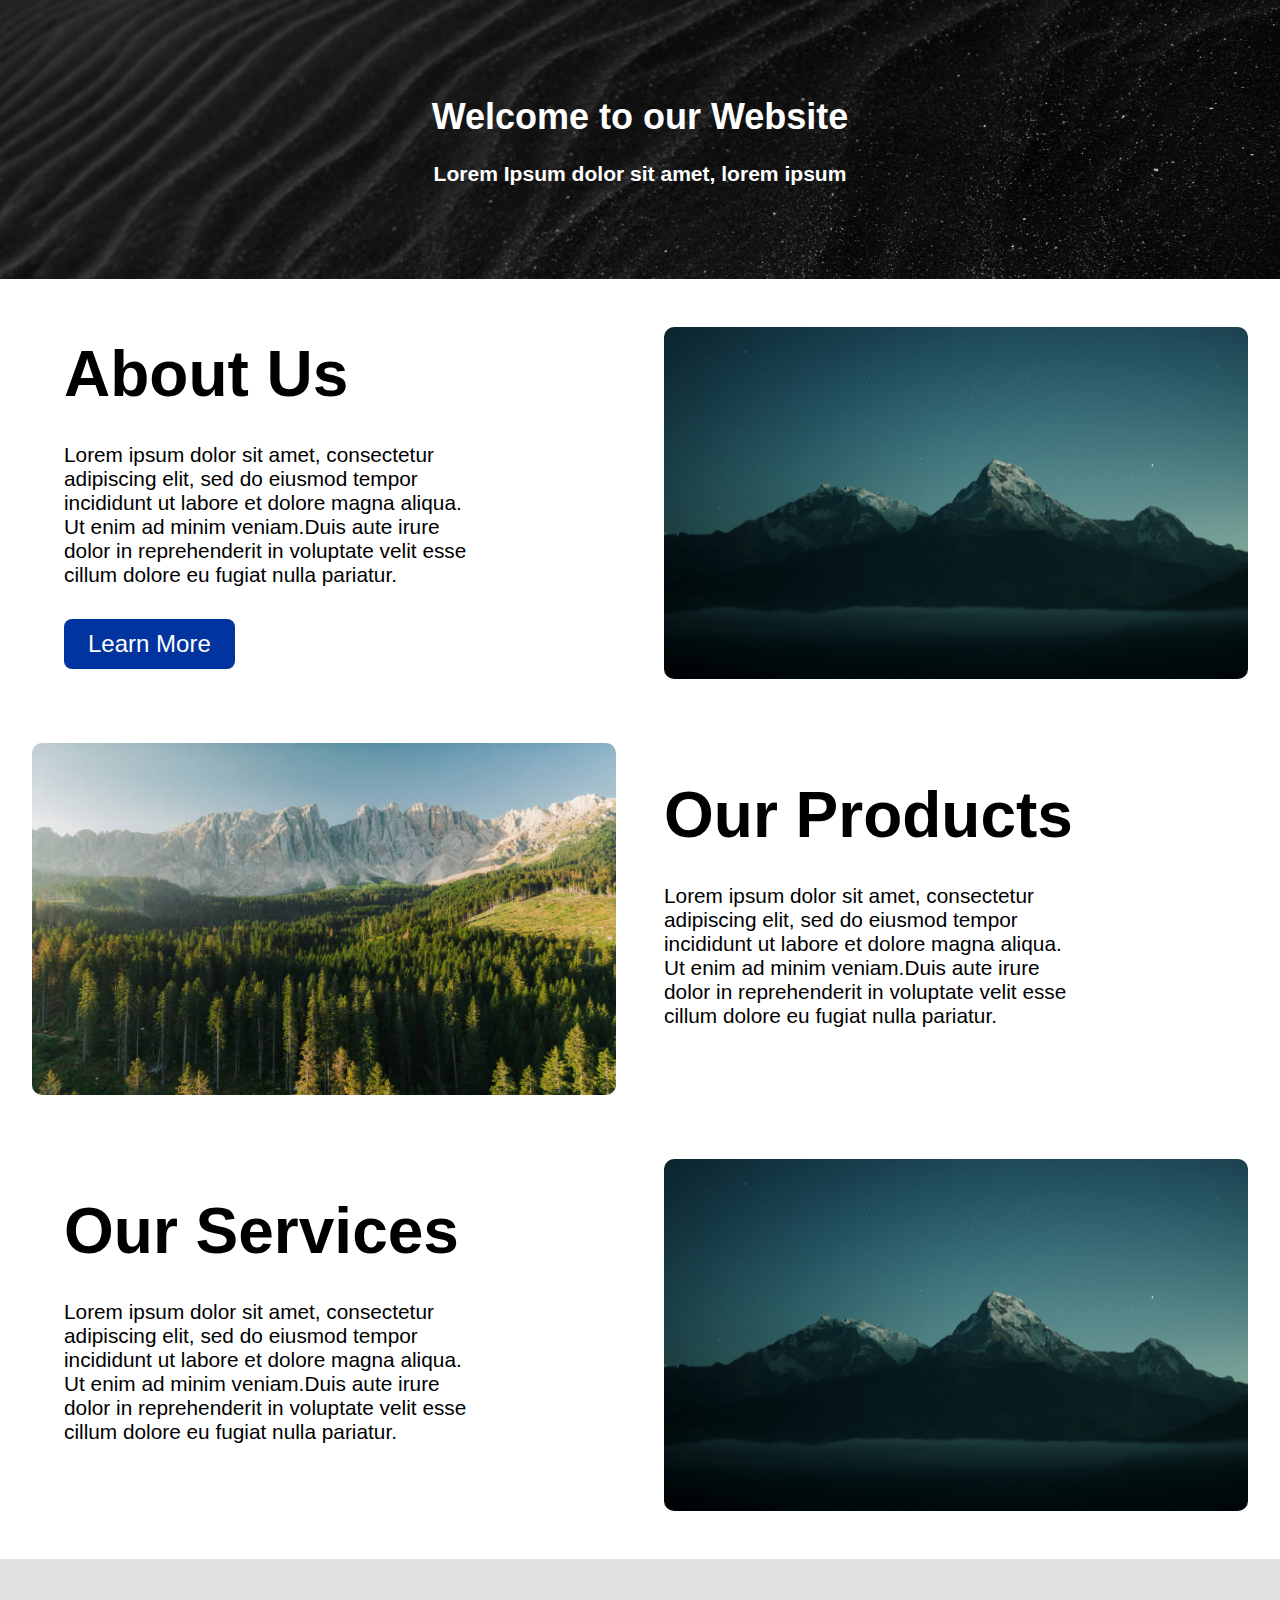
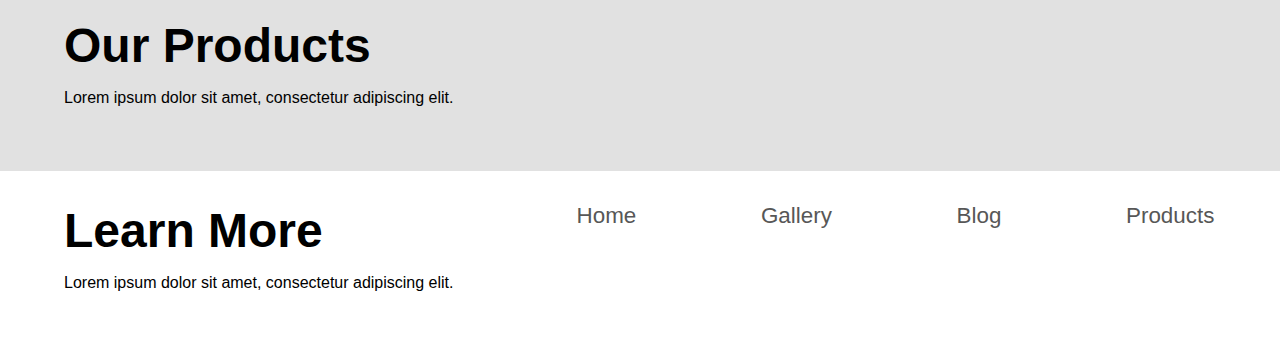
<file: index.html>
<!DOCTYPE html>
<html lang="en">
    <head>
        <meta charset="UTF-8">
        <meta name="viewport" content="width=device-width, initial-scale=1.0">
        <title>Document</title>
        <link rel="stylesheet" href="style.css"> 
    </head>
    
<body>
    <div class="welcome">
        <h1>Welcome to our Website</h1>
        <h3>Lorem Ipsum dolor sit amet, lorem ipsum</h3>
    </div>
    <div class="mainbox">
        <div class="box1">
            <div class="aboutbox">
            <h1>About Us</h1>
            <p>Lorem ipsum dolor sit amet, consectetur adipiscing elit, 
                sed do eiusmod tempor incididunt ut labore et dolore magna aliqua. 
                Ut enim ad minim veniam.Duis aute irure dolor in reprehenderit in voluptate velit esse 
                cillum dolore eu fugiat nulla pariatur.
            </p>
            <button class="button">Learn More</button>
            </div>
            <img sizes="4rem" class="image1" src="/images/gradient3.jpg" alt="about us">
        </div>
        <div class="box2">
            <img sizes="4rem" class="image1" src="/images/3.jpg" alt="about us">
            <div class="aboutbox2">
                <h1>Our Products</h1>
                <p>Lorem ipsum dolor sit amet, consectetur adipiscing elit, 
                    sed do eiusmod tempor incididunt ut labore et dolore magna aliqua. 
                    Ut enim ad minim veniam.Duis aute irure dolor in reprehenderit 
                    in voluptate velit esse cillum dolore eu fugiat nulla pariatur.
                </p>
            </div>
        </div>
        <div class="box3">
            <div class="aboutbox3">
                <h1>Our Services</h1>
                <p>Lorem ipsum dolor sit amet, consectetur adipiscing elit, 
                    sed do eiusmod tempor incididunt ut labore et dolore magna aliqua. 
                    Ut enim ad minim veniam.Duis aute irure dolor in reprehenderit in voluptate velit esse 
                    cillum dolore eu fugiat nulla pariatur.
                </p>
                </div>
                <img sizes="4rem" class="image1" src="/images/gradient3.jpg" alt="about us">
        </div>
    </div>
    <div class="ourproducts">
    <h1>Our Products</h1>
    <p>Lorem ipsum dolor sit amet, consectetur adipiscing elit.</p>
    </div>
    <footer>
    <div>
        <h1>Learn More</h1>
        <p>Lorem ipsum dolor sit amet, consectetur adipiscing elit.</p>
    </div>
    <a href="">Home</a>
    <a href="/gallery.html">Gallery</a>
    <a href="/blog.html">Blog</a>
    <a href="/products.html">Products</a>
    </footer>
</body>
</html>
</file>
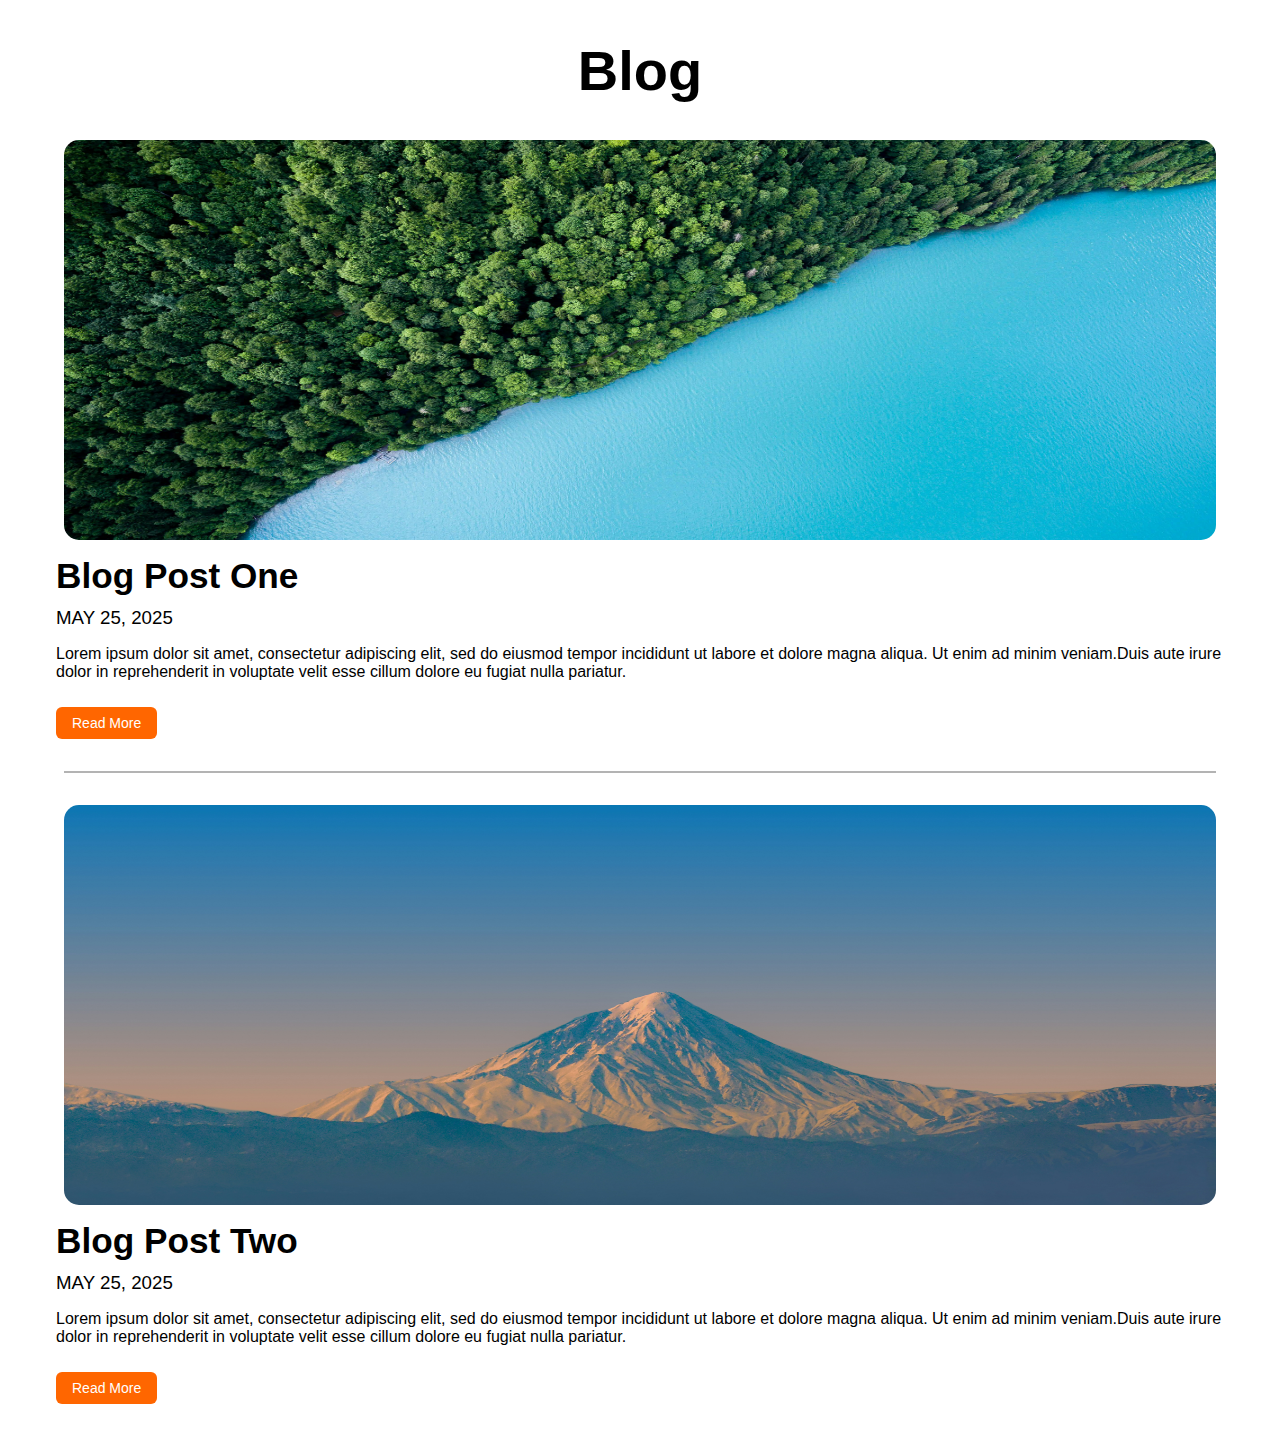
<file: blog.html>
<!DOCTYPE html>
<html lang="en">
<head>
    <meta charset="UTF-8">
    <meta name="viewport" content="width=device-width, initial-scale=1.0">
    <title>Blog</title>
    <link rel="stylesheet" href="/style.css">
</head>
<body>
    <h1 style="text-align: center;font-size: 3.5rem;">Blog</h1>
<div class="blog-wrapper">
    <div class="imgcontainer">
        <img src="/images/11.jpg" alt="">
    
    </div>
    <div class="blog1">
    <h2>Blog Post One</h2>
    <h3>MAY 25, 2025</h3>
    <input type="checkbox" id="read-toggle1" hidden>
    <p>Lorem ipsum dolor sit amet, consectetur adipiscing elit, 
        sed do eiusmod tempor incididunt ut labore et dolore magna aliqua. 
        Ut enim ad minim veniam.Duis aute irure dolor in reprehenderit in voluptate velit esse 
        cillum dolore eu fugiat nulla pariatur.
        <span class="more-text1">
            Ut enim ad minim veniam, quis nostrud exercitation ullamco laboris nisi ut aliquip ex ea commodo consequat. 
            Duis aute irure dolor in reprehenderit in voluptate velit esse cillum dolore eu fugiat nulla pariatur. 
            Excepteur sint occaecat cupidatat non proident, sunt in culpa qui officia deserunt mollit anim id est laborum.
            The passage experienced a surge in popularity during the 1960s when Letraset used it on their dry-transfer sheets, and again during the 90s as desktop publishers bundled the text with their software. Today it's seen all around the web; on templates, websites, and stock designs. Use our generator to get your own, or read on for the authoritative history of lorem ipsum.
        </span>
    </p>
    <label for="read-toggle1" class="read-more-label1"></label>
    </div>
</div>
    <hr>
<div class="blog-wrapper">
    <div class="imgcontainer">
        <img src="/images/12.jpg" alt="">
    
    </div>
    <div class="blog1">
    <h2>Blog Post Two</h2>
    <h3>MAY 25, 2025</h3>
    <input type="checkbox" id="read-toggle2" hidden>
    <p>Lorem ipsum dolor sit amet, consectetur adipiscing elit, 
        sed do eiusmod tempor incididunt ut labore et dolore magna aliqua. 
        Ut enim ad minim veniam.Duis aute irure dolor in reprehenderit in voluptate velit esse 
        cillum dolore eu fugiat nulla pariatur.
    <span class="more-text2">
        Ut enim ad minim veniam, quis nostrud exercitation ullamco laboris nisi ut aliquip ex ea commodo consequat.
         Duis aute irure dolor in reprehenderit in voluptate velit esse cillum dolore eu fugiat nulla pariatur. 
         Excepteur sint occaecat cupidatat non proident, sunt in culpa qui officia deserunt mollit anim id est laborum.
         The passage experienced a surge in popularity during the 1960s when Letraset used it on their dry-transfer sheets, and again during the 90s as desktop publishers bundled the text with their software. Today it's seen all around the web; on templates, websites, and stock designs. Use our generator to get your own, or read on for the authoritative history of lorem ipsum.
    </span>
    </p>
    <label for="read-toggle2" class="read-more-label2"></label>
    </div>
</div>
</body>
</html>
</file>
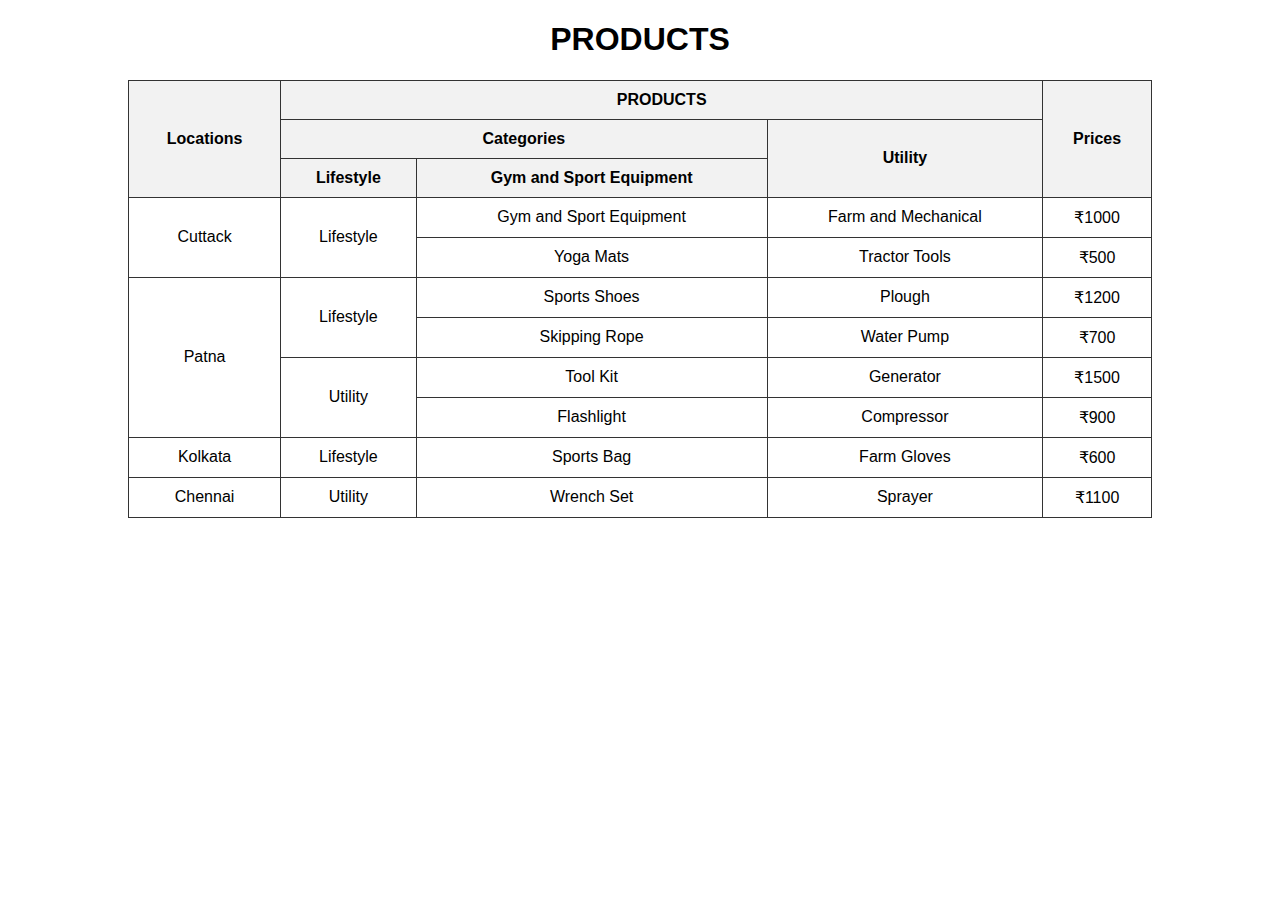
<file: products.html>
<!DOCTYPE html>
<html lang="en">
<head>
    <meta charset="UTF-8">
    <meta name="viewport" content="width=device-width, initial-scale=1.0">
    <title>Products</title>
    <link rel="stylesheet" href="/style.css">
</head>
<body>
  <div class="headp">
    <h1>PRODUCTS</h1>
  </div>
    <table>
        <tr>
          <th rowspan="3">Locations</th>
          <th colspan="3">PRODUCTS</th>
          <th rowspan="3">Prices</th>
        </tr>
        <tr>
          <th colspan="2">Categories</th>
          <th rowspan="2">Utility</th>
        </tr>
        <tr>
          <th>Lifestyle</th>
          <th>Gym and Sport Equipment</th>
        </tr>
        <tr>
          <td rowspan="2">Cuttack</td>
          <td rowspan="2">Lifestyle</td>
          <td>Gym and Sport Equipment</td>
          <td>Farm and Mechanical</td>
          <td>₹1000</td>
        </tr>
        <tr>
          <td>Yoga Mats</td>
          <td>Tractor Tools</td>
          <td>₹500</td>
        </tr>
        <tr>
          <td rowspan="4">Patna</td>
          <td rowspan="2">Lifestyle</td>
          <td>Sports Shoes</td>
          <td>Plough</td>
          <td>₹1200</td>
        </tr>
        <tr>
          <td>Skipping Rope</td>
          <td>Water Pump</td>
          <td>₹700</td>
        </tr>
        <tr>
          <td rowspan="2">Utility</td>
          <td>Tool Kit</td>
          <td>Generator</td>
          <td>₹1500</td>
        </tr>
        <tr>
          <td>Flashlight</td>
          <td>Compressor</td>
          <td>₹900</td>
        </tr>
        <tr>
          <td>Kolkata</td>
          <td>Lifestyle</td>
          <td>Sports Bag</td>
          <td>Farm Gloves</td>
          <td>₹600</td>
        </tr>
        <tr>
          <td>Chennai</td>
          <td>Utility</td>
          <td>Wrench Set</td>
          <td>Sprayer</td>
          <td>₹1100</td>
        </tr>
      </table>      
</body>
</html>
</file>
<file: style.css>
*{
    border: 0;
    padding: 0;
    box-sizing: border-box;
}
body,html{
    padding: 0;
    border: 0;
    margin: 0;
    overflow-x: hidden;
    font-family:Arial, Helvetica, sans-serif;
}
.welcome{
    background-image: url('/images/2.jpg');
    background-repeat: no-repeat;
    background-size: cover;
    text-align: center;
    font-size: large;
    padding: 4.5rem 0rem;
    max-width: 100%;
    display: block;
    width: 100%;
    color: rgb(255, 255, 255);
}
@media screen and (max-width: 768px) {
    .welcome {
      width: 100%;
    }
    footer>a{
        font-size: 1.2rem;
        text-decoration: none;
        color: rgb(87, 87, 87);
    }
  }
.box1,
.box3{
    display: flex;
    justify-content: space-between;
    align-items: center;
    padding: 3rem 2rem;
}
.box2{
    display: flex;
    align-items: center;
    padding: 1rem 2rem;
}
@media screen and (max-width: 768px) {
    .box1,.box2,.box3 {
      flex-direction: column;
      justify-content: space-around;
    }
  }
.aboutbox,.aboutbox3{
    padding: 0rem 2rem;
    width: 30rem;
}
.aboutbox2{
    padding: 0rem 2rem;
    width: 30rem;
    margin: 0rem 1rem;
}
.aboutbox>h1,.aboutbox2>h1,.aboutbox3>h1{
    font-size: 4rem;
    margin: 0;
}
.aboutbox>p,.aboutbox2>p,.aboutbox3>p{
    font-size: 1.3rem;
    margin: 2rem 0rem;
}
.button{
    background-color: rgb(2, 52, 159);
    color: white;
    border-radius: 8px;
    padding: 0.7rem 1.5rem;
    font-size: 1.5rem;
}
.image1{
    width: 36.5rem;
    height: 22rem;
    border-radius: 10px;
}
.ourproducts{
    background-color: rgb(225, 225, 225);
    padding: 3rem 4rem;
}
.ourproducts>h1{
    font-size: 3rem;
    margin: 0.7rem 0rem;
}
footer{
    display: flex;
    padding: 2rem 4rem;
    justify-content: space-between;
}
footer>div>h1{
    font-size: 3rem;
    margin: 0rem 0rem;
    margin-right: auto;
}
footer>a{
    font-size: 1.4rem;
    text-decoration: none;
    color: rgb(87, 87, 87);
    margin: 0rem 0.1rem;
    margin-left: auto;
}
.gallerybox{
    display: flex;
    flex-wrap: wrap;
    justify-content: space-around;
    padding: 0rem 2rem;
}
.gallerytitle{
    text-align: center;
}
.gallerybox>img{
    width: 35.5rem;
    height: 17rem;
    border-radius: 10px;
    margin-bottom: 3rem;
}
.blog1{
    align-items: center;
    align-content: center;
    padding: 0rem 3.5rem;
    margin-bottom: 2rem;
}
.imgcontainer{
    display: flex;
    justify-content: space-around;
}
.imgcontainer>img{
    height: auto;
    width:90%;
    height: 25rem;
    display: block;
    margin: 0;
    border-radius: 15px;
}
.blog1>h2{
    font-size: 2.2rem;
    margin: 0;
    margin-top: 1rem;
    margin-bottom: 0.7rem;
}
.blog1>h3{
    font-weight: lighter;
    margin: 0;
}
hr {
    border: none;
    height: 2px;
    background-color: #b3b3b3;
    width: 90%;
    margin: 2rem auto;
  }
.more-text1{
    display: none;
}
.more-text2{
    display: none;
}
/* Hide extra text initially */
.more-text1,
.more-text2 {
  display: none;
}

#read-toggle1:checked + p .more-text1 {
    display: inline;
  }
  
  #read-toggle2:checked + p .more-text2 {
    display: inline;
  }
  
  /* Style the "Read More" labels */
  .read-more-label1,
  .read-more-label2 {
    display: inline-block;
    margin-top: 10px;
    background-color: #ff6600;
    color: #fff;
    padding: 8px 16px;
    border-radius: 6px;
    cursor: pointer;
    font-size: 14px;
  }
  
  /* Change label text depending on state */
  .read-more-label1::after {
    content: "Read More";
  }
  
  #read-toggle1:checked + p + .read-more-label1::after {
    content: "Read Less";
  }
  
  .read-more-label2::after {
    content: "Read More";
  }
  
  #read-toggle2:checked + p + .read-more-label2::after {
    content: "Read Less";
  }
  
  hr {
    border: none;
    height: 2px;
    background-color: #b3b3b3;
    width: 90%;
    margin: 2rem auto;
  }







  table {
    border-collapse: collapse;
    width: 80%;
    margin: 20px auto;
  }
  th, td {
    border: 1px solid #333;
    text-align: center;
    padding: 10px;
  }
  th {
    background-color: #f2f2f2;
  }
.headp>h1{
    text-align: center;
 }
</file>
